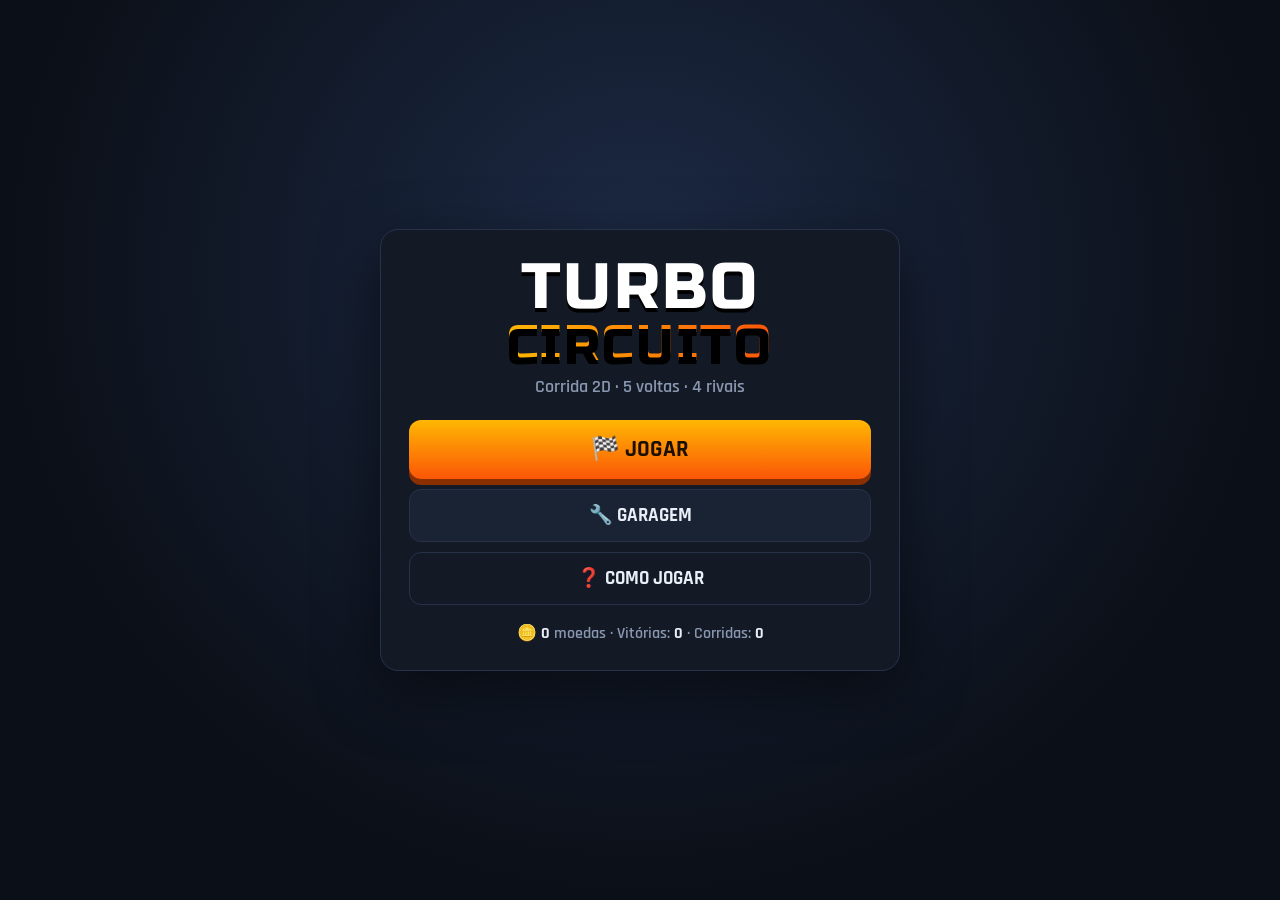
<file: projetos/turbo-circuito/codigo/index.html>
<!DOCTYPE html>
<html lang="pt-BR">
<head>
<meta charset="utf-8">
<meta name="viewport" content="width=device-width,initial-scale=1">
<title>Turbo Circuito</title>
<link href="https://fonts.googleapis.com/css2?family=Russo+One&family=Rajdhani:wght@500;600;700&display=swap" rel="stylesheet">
<style>
:root{--bg:#0b0f17;--panel:#131a26;--panel2:#1a2333;--line:#27324a;--txt:#e9eef7;--mut:#8a97b0;--acc:#ffb703;--acc2:#fb5607;--good:#3ddc84;--bad:#ff5d5d}
*{box-sizing:border-box;margin:0;padding:0}
html,body{height:100%;overflow:hidden;background:var(--bg);color:var(--txt);font-family:'Rajdhani',system-ui,sans-serif;font-weight:600;user-select:none;-webkit-user-select:none}
canvas#c{position:fixed;inset:0;width:100%;height:100%;display:block}
.h{font-family:'Russo One','Rajdhani',sans-serif;letter-spacing:.04em;font-weight:400}
button{font-family:inherit;font-weight:700;cursor:pointer;color:var(--txt)}
.screen{position:fixed;inset:0;display:none;align-items:center;justify-content:center;padding:16px;background:radial-gradient(ellipse at 50% 30%,#1c2a45 0%,#0b0f17 70%);overflow:auto}
.screen.on{display:flex}
.screen.dim{background:rgba(5,8,14,.72)}
.panel{background:var(--panel);border:1px solid var(--line);border-radius:18px;padding:26px 28px;width:min(94vw,520px);box-shadow:0 20px 60px rgba(0,0,0,.5);max-height:96vh;overflow:auto}
.panel.wide{width:min(96vw,1040px)}
.center{text-align:center}
.logo{font-size:clamp(38px,8vw,64px);line-height:1;color:#fff;display:flex;flex-direction:column;align-items:center;margin-bottom:6px;text-shadow:0 4px 0 #000}
.logo span{background:linear-gradient(90deg,var(--acc),var(--acc2));-webkit-background-clip:text;background-clip:text;color:transparent;font-size:.78em}
.sub{color:var(--mut);margin-bottom:22px;font-size:18px}
.btn{display:block;width:100%;margin:10px 0 0;padding:13px 18px;font-size:19px;border-radius:12px;border:1px solid var(--line);background:var(--panel2);transition:.12s}
.btn:hover:not(:disabled){transform:translateY(-1px);border-color:var(--acc)}
.btn:disabled{opacity:.4;cursor:not-allowed}
.btn.big{background:linear-gradient(180deg,var(--acc),var(--acc2));color:#1b1000;border:0;font-size:23px;padding:15px 18px;box-shadow:0 6px 0 #8a3000}
.btn.big:active{transform:translateY(3px);box-shadow:0 3px 0 #8a3000}
.btn.ghost{background:transparent}
.btn.small{display:inline-block;width:auto;margin:0;padding:8px 14px;font-size:16px}
.stats{margin-top:18px;color:var(--mut);font-size:16px}
.stats b{color:var(--txt)}
.top{display:flex;align-items:center;justify-content:space-between;gap:12px;margin-bottom:18px}
.top h2{font-size:clamp(18px,3.2vw,26px)}
.coins{background:#0b0f17;border:1px solid var(--line);border-radius:999px;padding:7px 16px;font-size:20px;color:var(--acc);white-space:nowrap}
.cards{display:grid;grid-template-columns:repeat(auto-fit,minmax(210px,1fr));gap:14px}
.card{background:var(--panel2);border:2px solid var(--line);border-radius:14px;padding:10px;cursor:pointer;transition:.12s;text-align:left}
.card:hover{border-color:#44577f}
.card.sel{border-color:var(--acc);box-shadow:0 0 0 3px rgba(255,183,3,.18)}
.card canvas{width:100%;border-radius:9px;display:block;background:#222}
.card .nm{font-size:20px;margin-top:8px;font-family:'Russo One';font-weight:400}
.card .ds{color:var(--mut);font-size:15px;min-height:36px;line-height:1.15}
.card .bt{font-size:14px;color:var(--good);margin-top:4px}
.diffrow{display:flex;align-items:center;gap:12px;margin-top:18px;flex-wrap:wrap}
.diffrow span{color:var(--mut)}
#diffs{display:flex;gap:8px;flex-wrap:wrap}
.chip{padding:8px 14px;border-radius:10px;border:2px solid var(--line);background:var(--panel2);font-size:17px}
.chip.sel{border-color:var(--acc);color:var(--acc)}
.chip small{display:block;font-size:12px;color:var(--mut)}
.bottomrow{display:flex;align-items:center;justify-content:space-between;gap:14px;margin-top:20px;flex-wrap:wrap}
.bottomrow .btn.big{width:auto;margin:0;padding:14px 34px}
.garage{display:grid;grid-template-columns:minmax(260px,360px) 1fr;gap:22px}
@media(max-width:760px){.garage{grid-template-columns:1fr}}
.carbox{background:var(--panel2);border:1px solid var(--line);border-radius:14px;padding:12px;text-align:center}
.carbox canvas{width:100%;background:repeating-linear-gradient(90deg,#2a3042 0 40px,#262c3c 40px 80px);border-radius:10px}
#colors{display:flex;gap:8px;justify-content:center;flex-wrap:wrap;margin-top:12px}
.sw{width:30px;height:30px;border-radius:50%;border:3px solid transparent;cursor:pointer}
.sw.sel{border-color:#fff}
.item{display:grid;grid-template-columns:1fr auto;gap:6px 14px;align-items:center;background:var(--panel2);border:1px solid var(--line);border-radius:12px;padding:12px 14px;margin-bottom:10px}
.item .t{font-size:20px}
.item .d{color:var(--mut);font-size:15px}
.pips{display:flex;gap:5px;margin-top:5px}
.pip{width:26px;height:8px;border-radius:4px;background:#2b3650}
.pip.on{background:linear-gradient(90deg,var(--acc),var(--acc2))}
.buy{background:var(--acc);color:#1b1000;border:0;border-radius:10px;padding:10px 14px;font-size:17px;min-width:112px}
.buy:disabled{background:#2b3650;color:var(--mut);cursor:not-allowed}
.keys{display:grid;grid-template-columns:auto 1fr;gap:10px 16px;text-align:left;margin:10px 0 4px;font-size:18px}
kbd{background:#0b0f17;border:1px solid var(--line);border-bottom-width:3px;border-radius:7px;padding:2px 9px;font-family:'Russo One';font-size:14px;margin-right:4px}
#hud{position:fixed;inset:0;pointer-events:none;display:none}
#hud.on{display:block}
.box{position:absolute;background:rgba(10,14,22,.72);border:1px solid rgba(255,255,255,.12);border-radius:12px;padding:8px 14px;backdrop-filter:blur(4px)}
.box .lbl{font-size:12px;letter-spacing:.14em;color:var(--mut)}
.box .big{font-family:'Russo One';font-size:28px;line-height:1.05}
.box .mid{font-family:'Russo One';font-size:17px}
.tl{top:14px;left:14px}.tr{top:14px;right:14px;text-align:right}
.st{top:122px;right:14px;min-width:190px;padding:8px 10px}
.st div{display:flex;align-items:center;gap:8px;font-size:16px;padding:2px 0}
.st i{width:12px;height:12px;border-radius:3px;display:inline-block}
.st .me{color:var(--acc)}
.st em{margin-left:auto;font-style:normal;color:var(--mut);font-size:13px}
.bl{bottom:14px;left:14px;min-width:190px}
.speed{font-family:'Russo One';font-size:44px;line-height:1}
.nit{display:flex;gap:6px;margin-top:8px;align-items:center}
.nit b{width:22px;height:22px;border-radius:6px;background:#2b3650;display:inline-block;border:1px solid #3a4a6b}
.nit b.on{background:linear-gradient(180deg,#7df9ff,#3a86ff);box-shadow:0 0 10px #3a86ff}
.nit span{font-size:12px;color:var(--mut);margin-left:4px}
#nbar{height:6px;border-radius:3px;background:#2b3650;margin-top:8px;overflow:hidden}
#nbar i{display:block;height:100%;width:0;background:linear-gradient(90deg,#7df9ff,#3a86ff)}
#hMsg{position:absolute;left:0;right:0;top:26%;text-align:center;font-family:'Russo One';font-size:clamp(46px,12vw,120px);color:#fff;text-shadow:0 6px 0 rgba(0,0,0,.55),0 0 40px rgba(0,0,0,.6);opacity:0;transition:opacity .15s}
#hMsg.on{opacity:1}
#hMsg.small{font-size:clamp(28px,6vw,56px)}
.res{display:grid;grid-template-columns:34px 14px 1fr auto;gap:8px;align-items:center;padding:7px 10px;border-radius:9px;font-size:19px}
.res:nth-child(odd){background:var(--panel2)}
.res.me{outline:2px solid var(--acc)}
.res i{width:14px;height:14px;border-radius:4px}
.res em{font-style:normal;color:var(--mut);font-size:16px}
.reward{margin:16px 0 4px;text-align:center;font-size:24px;color:var(--acc)}
.reward small{display:block;color:var(--mut);font-size:15px}
.row2{display:grid;grid-template-columns:1fr 1fr;gap:10px}
</style>
</head>
<body>
<canvas id="c"></canvas>

<div id="hud">
  <div class="box tl"><div class="lbl">VOLTA</div><div class="big" id="hLap">1/5</div><div class="lbl" style="margin-top:6px">POSIÇÃO</div><div class="big" id="hPos">5º</div></div>
  <div class="box tr"><div class="lbl">TEMPO</div><div class="big" id="hTime">0:00.0</div><div class="lbl" style="margin-top:4px">MELHOR VOLTA</div><div class="mid" id="hBest">--</div></div>
  <div class="box st" id="hStand"></div>
  <div class="box bl"><div class="speed"><span id="hSpeed">0</span> <small style="font-size:14px;color:var(--mut)">km/h</small></div>
    <div class="nit" id="hNitro"></div><div id="nbar"><i></i></div></div>
  <div id="hMsg"></div>
</div>

<div class="screen on" id="sMenu"><div class="panel center">
  <div class="logo h">TURBO<span>CIRCUITO</span></div>
  <p class="sub">Corrida 2D · 5 voltas · 4 rivais</p>
  <button class="btn big" id="bPlay">🏁 JOGAR</button>
  <button class="btn" data-go="sGar">🔧 GARAGEM</button>
  <button class="btn ghost" data-go="sHow">❓ COMO JOGAR</button>
  <div class="stats">🪙 <b class="cn"></b> moedas · Vitórias: <b id="mWins">0</b> · Corridas: <b id="mRaces">0</b></div>
</div></div>

<div class="screen" id="sHow"><div class="panel">
  <h2 class="h" style="margin-bottom:14px">COMO JOGAR</h2>
  <div class="keys">
    <div><kbd>↑</kbd><kbd>W</kbd></div><div>Acelerar</div>
    <div><kbd>↓</kbd><kbd>S</kbd></div><div>Frear / ré</div>
    <div><kbd>←</kbd><kbd>→</kbd> <kbd>A</kbd><kbd>D</kbd></div><div>Virar</div>
    <div><kbd>ESPAÇO</kbd><kbd>SHIFT</kbd></div><div>Usar nitro (1 carga)</div>
    <div><kbd>R</kbd></div><div>Voltar para a pista</div>
    <div><kbd>P</kbd><kbd>ESC</kbd></div><div>Pausar</div>
    <div><kbd>M</kbd></div><div>Som ligado/desligado</div>
  </div>
  <p style="color:var(--mut);margin-top:12px;font-size:17px;line-height:1.25">Dê 5 voltas antes dos rivais. Sair da pista deixa o carro bem mais lento. Quanto melhor a posição, mais moedas — gaste na garagem em motor, câmbio, pneus e nitro.</p>
  <button class="btn" data-go="sMenu">← Voltar</button>
</div></div>

<div class="screen" id="sSel"><div class="panel wide">
  <div class="top"><button class="btn small ghost" data-go="sMenu">← Voltar</button><h2 class="h">ESCOLHA A PISTA</h2><div class="coins">🪙 <b class="cn"></b></div></div>
  <div id="tracks" class="cards"></div>
  <div class="diffrow"><span>Dificuldade:</span><div id="diffs"></div></div>
  <div class="bottomrow">
    <div>⚡ Nitro: <b id="selNitro"></b> &nbsp;<button class="btn small" data-go="sGar">Garagem</button></div>
    <button class="btn big" id="bStart">LARGADA! →</button>
  </div>
</div></div>

<div class="screen" id="sGar"><div class="panel wide">
  <div class="top"><button class="btn small ghost" data-go="sMenu">← Voltar</button><h2 class="h">GARAGEM</h2><div class="coins">🪙 <b class="cn"></b></div></div>
  <div class="garage">
    <div class="carbox"><canvas id="carPrev" width="360" height="210"></canvas><div class="lbl" style="color:var(--mut);margin-top:10px">COR DO CARRO</div><div id="colors"></div></div>
    <div id="shop"></div>
  </div>
</div></div>

<div class="screen dim" id="sPause"><div class="panel center">
  <h2 class="h" style="font-size:34px">PAUSADO</h2>
  <button class="btn big" id="bResume">CONTINUAR</button>
  <button class="btn" id="bRestart">Reiniciar corrida</button>
  <button class="btn ghost" id="bQuit">Sair para o menu</button>
</div></div>

<div class="screen dim" id="sRes"><div class="panel">
  <h2 class="h center" id="rTitle" style="font-size:30px;margin-bottom:12px"></h2>
  <div id="rList"></div>
  <div class="reward" id="rReward"></div>
  <div class="row2"><button class="btn" id="bAgain">🔁 Correr de novo</button><button class="btn" data-go="sGar">🔧 Garagem</button></div>
  <button class="btn ghost" data-go="sSel">Trocar de pista</button>
</div></div>

<script>
'use strict';
/* ================= util ================= */
const W=3000,H=1800,N=1200,LAPS=5;
const $=id=>document.getElementById(id);
const cv=$('c'),ctx=cv.getContext('2d');
let dpr=1;
function resize(){dpr=Math.min(window.devicePixelRatio||1,2);cv.width=Math.round(innerWidth*dpr);cv.height=Math.round(innerHeight*dpr);}
addEventListener('resize',resize);resize();
const clamp=(v,a,b)=>v<a?a:v>b?b:v;
const wrapA=a=>{while(a>Math.PI)a-=2*Math.PI;while(a<-Math.PI)a+=2*Math.PI;return a};
function rng(seed){return function(){seed|=0;seed=seed+0x6D2B79F5|0;let t=Math.imul(seed^seed>>>15,1|seed);t=t+Math.imul(t^t>>>7,61|t)^t;return((t^t>>>14)>>>0)/4294967296}}
function fmt(t){if(!isFinite(t))return '--';const m=Math.floor(t/60),s=t-m*60;return m+':'+(s<10?'0':'')+s.toFixed(1)}
function rrect(g,x,y,w,h,r){g.beginPath();g.moveTo(x+r,y);g.arcTo(x+w,y,x+w,y+h,r);g.arcTo(x+w,y+h,x,y+h,r);g.arcTo(x,y+h,x,y,r);g.arcTo(x,y,x+w,y,r);g.closePath()}

/* ================= save ================= */
const SAVE_KEY='turbo-circuito-v1';
let save={coins:0,up:{motor:0,speed:0,tires:0},nitro:1,color:'#e63946',best:{},wins:0,races:0};
function load(){try{const s=JSON.parse(localStorage.getItem(SAVE_KEY));if(s&&typeof s==='object'){save={...save,...s,up:{...save.up,...(s.up||{})},best:{...(s.best||{})}}}}catch(e){}}
function persist(){try{localStorage.setItem(SAVE_KEY,JSON.stringify(save))}catch(e){}}
load();

/* ================= dados ================= */
const COLORS=['#e63946','#ff9f1c','#ffd60a','#2ec4b6','#3a86ff','#8338ec','#ff4d9d','#f1f5f9'];
const AI_COLORS=['#22c55e','#38bdf8','#f97316','#a855f7','#facc15','#ef4444','#f472b6','#94a3b8'];
const AI_NAMES=['Relâmpago','Bia Turbo','Dudu Veloz','Fumaça','Capitão Nitro','Pé de Chumbo','Vovó Rápida','Zé Derrapa'];
const DIFFS=[{n:'Fácil',base:345,mult:1,nit:0},{n:'Médio',base:400,mult:1.6,nit:1},{n:'Difícil',base:465,mult:2.4,nit:2}];
const PRIZE=[150,90,55,30,15];
const UPS=[
 {k:'motor',t:'Motor',d:'Mais aceleração (+10% por nível)'},
 {k:'speed',t:'Câmbio',d:'Mais velocidade máxima (+7% por nível)'},
 {k:'tires',t:'Pneus',d:'Mais aderência e curvas mais fechadas'}];
const UP_MAX=5, upCost=l=>90+80*l, NITRO_COST=45, NITRO_MAX=5;
const TRACKS=[
 {id:'oval',name:'Super Oval',desc:'Larga e veloz. Perfeita pra aquecer.',stars:1,w:250,rx:1.7,ry:1,h:[[2,0.03,0.4]],seed:11,theme:{grass:'#3f9a4b',deco:['#1f6b34','#2f8f45'],asph:'#383d48'}},
 {id:'trevo',name:'Trevo Verde',desc:'Três curvas largas que pedem ritmo.',stars:2,w:225,rx:1.7,ry:1,h:[[3,0.11,0]],seed:22,theme:{grass:'#4a9a3c',deco:['#25622a','#3b8a38'],asph:'#363b46'}},
 {id:'pera',name:'Pista da Pêra',desc:'Formato irregular, cheia de surpresas.',stars:3,w:210,rx:1.7,ry:1,h:[[1,0.10,0.5],[2,0.08,1],[3,0.05,2]],seed:33,theme:{grass:'#6a9a3a',deco:['#7a5a2a','#a37a38'],asph:'#3b3e47'}},
 {id:'flor',name:'Flor do Deserto',desc:'Curvas alternadas. Só pra pilotos de elite.',stars:4,w:195,rx:1.7,ry:1,h:[[5,0.07,0],[2,0.07,0.6]],seed:44,theme:{grass:'#d2ae66',deco:['#8d6d3b','#a98a52'],asph:'#3a3a42'}}
];

/* ================= pistas ================= */
function buildTrack(def){
 const M=6000,raw=[];
 for(let i=0;i<M;i++){const th=i/M*Math.PI*2;let k=1;for(const [n,a,p] of def.h)k+=a*Math.cos(n*th+p);raw.push([def.rx*k*Math.cos(th),def.ry*k*Math.sin(th)]);}
 let x0=1e9,x1=-1e9,y0=1e9,y1=-1e9;
 for(const p of raw){if(p[0]<x0)x0=p[0];if(p[0]>x1)x1=p[0];if(p[1]<y0)y0=p[1];if(p[1]>y1)y1=p[1];}
 const m=def.w/2+110,s=Math.min((W-2*m)/(x1-x0),(H-2*m)/(y1-y0)),cx=(x0+x1)/2,cy=(y0+y1)/2;
 const P=raw.map(p=>[(p[0]-cx)*s+W/2,(p[1]-cy)*s+H/2]);
 const cum=[0];for(let i=1;i<=M;i++){const a=P[i-1],b=P[i%M];cum[i]=cum[i-1]+Math.hypot(b[0]-a[0],b[1]-a[1]);}
 const L=cum[M],ds=L/N,R=[];let j=0;
 for(let i=0;i<N;i++){const t=i*ds;while(cum[j+1]<t)j++;const f=(t-cum[j])/(cum[j+1]-cum[j]),a=P[j],b=P[(j+1)%M];R.push({x:a[0]+(b[0]-a[0])*f,y:a[1]+(b[1]-a[1])*f});}
 const ang=R.map((p,i)=>{const a=R[(i+3)%N],b=R[(i-3+N)%N];return Math.atan2(a.y-b.y,a.x-b.x)});
 const k0=R.map((p,i)=>Math.abs(wrapA(ang[(i+4)%N]-ang[(i-4+N)%N]))/(8*ds));
 const ks=k0.map((v,i)=>{let s2=0;for(let d=-6;d<=6;d++)s2+=k0[(i+d+N)%N];return s2/13});
 let bi=0,bs=1e9;
 for(let i=0;i<N;i++){let worst=0;for(let d=-45;d<=15;d++)worst=Math.max(worst,ks[(i+d+N)%N]);if(worst<bs){bs=worst;bi=i}}
 const pts=[];for(let i=0;i<N;i++){const q=(bi+i)%N,a=ang[q];pts.push({x:R[q].x,y:R[q].y,a,k:ks[q],nx:-Math.sin(a),ny:Math.cos(a)});}
 let kmax=0;for(const p of pts)if(p.k>kmax)kmax=p.k;
 return {...def,pts,ds,len:L,minR:1/kmax,bg:null,mini:null};
}
const TR=TRACKS.map(buildTrack);

function renderBg(tr){
 const c=document.createElement('canvas');c.width=W;c.height=H;const g=c.getContext('2d'),r=rng(tr.seed),th=tr.theme;
 g.fillStyle=th.grass;g.fillRect(0,0,W,H);
 for(let i=0;i<1400;i++){g.fillStyle=r()<.5?'rgba(255,255,255,.035)':'rgba(0,0,0,.045)';g.beginPath();g.arc(r()*W,r()*H,30+r()*110,0,7);g.fill();}
 const dec=[];
 for(let t=0;t<3000&&dec.length<280;t++){const x=60+r()*(W-120),y=60+r()*(H-120);let ok=true;
  for(let i=0;i<N;i+=4){const p=tr.pts[i],dx=p.x-x,dy=p.y-y;if(dx*dx+dy*dy<(tr.w/2+80)**2){ok=false;break}}
  if(ok)dec.push([x,y,16+r()*24,r()<.5?0:1]);}
 for(const [x,y,rad,k] of dec){g.fillStyle='rgba(0,0,0,.22)';g.beginPath();g.arc(x+6,y+8,rad,0,7);g.fill();g.fillStyle=th.deco[0];g.beginPath();g.arc(x,y,rad,0,7);g.fill();g.fillStyle=th.deco[1];g.beginPath();g.arc(x-rad*.2,y-rad*.25,rad*.6,0,7);g.fill();}
 const path=new Path2D();tr.pts.forEach((p,i)=>i?path.lineTo(p.x,p.y):path.moveTo(p.x,p.y));path.closePath();
 g.lineJoin='round';g.lineCap='butt';
 g.strokeStyle='rgba(0,0,0,.28)';g.lineWidth=tr.w+34;g.stroke(path);
 g.strokeStyle='#f4f4f4';g.lineWidth=tr.w+20;g.stroke(path);
 g.setLineDash([28,28]);g.strokeStyle='#d62828';g.stroke(path);g.setLineDash([]);
 g.strokeStyle='#e9e9e9';g.lineWidth=tr.w-2;g.stroke(path);
 g.strokeStyle=th.asph;g.lineWidth=tr.w-10;g.stroke(path);
 g.setLineDash([34,38]);g.strokeStyle='rgba(255,255,255,.38)';g.lineWidth=4;g.stroke(path);g.setLineDash([]);
 const s=tr.pts[0];g.save();g.translate(s.x,s.y);g.rotate(s.a);
 const sq=tr.w/14;for(let i=0;i<14;i++)for(let j2=0;j2<2;j2++){g.fillStyle=(i+j2)%2?'#fff':'#111';g.fillRect(j2*sq-sq,-tr.w/2+5+i*((tr.w-10)/14),sq,(tr.w-10)/14+.5);}
 g.restore();
 return c;
}
function renderMini(tr,mw,mh,card){
 const c=document.createElement('canvas');c.width=mw*2;c.height=mh*2;const g=c.getContext('2d');g.scale(2,2);
 const sx=mw/W,sy=mh/H;
 if(card){g.fillStyle=tr.theme.grass;g.fillRect(0,0,mw,mh)}else{g.fillStyle='rgba(8,12,20,.7)';rrect(g,0,0,mw,mh,10);g.fill();}
 const path=new Path2D();tr.pts.forEach((p,i)=>i?path.lineTo(p.x*sx,p.y*sy):path.moveTo(p.x*sx,p.y*sy));path.closePath();
 g.lineJoin='round';
 if(card){g.strokeStyle='#f1f1f1';g.lineWidth=tr.w*sx+4;g.stroke(path);g.strokeStyle=tr.theme.asph;g.lineWidth=tr.w*sx;g.stroke(path);}
 else{g.strokeStyle='#8c99b3';g.lineWidth=Math.max(5,tr.w*sx*.8);g.stroke(path);}
 const s=tr.pts[0];g.fillStyle='#fff';g.fillRect(s.x*sx-3,s.y*sy-3,6,6);
 return c;
}

/* ================= audio ================= */
let AC=null,eng=null,muted=false;
function audioInit(){if(AC)return;try{AC=new (window.AudioContext||window.webkitAudioContext)()}catch(e){AC=null}}
function beep(f,d,type,v,slide){if(!AC||muted)return;try{const t=AC.currentTime,o=AC.createOscillator(),g=AC.createGain();o.type=type||'square';o.frequency.setValueAtTime(f,t);if(slide)o.frequency.exponentialRampToValueAtTime(Math.max(30,f+slide),t+d);g.gain.setValueAtTime(v||.06,t);g.gain.exponentialRampToValueAtTime(.0001,t+d);o.connect(g);g.connect(AC.destination);o.start(t);o.stop(t+d)}catch(e){}}
function sfx(n){if(n==='nitro')beep(200,.7,'sawtooth',.09,900);else if(n==='bump')beep(90,.12,'square',.07,-40);else if(n==='lap')beep(880,.15,'triangle',.08);else if(n==='fin'){beep(660,.2,'triangle',.09);setTimeout(()=>beep(990,.35,'triangle',.09),180)}}
function engineStart(){if(!AC||eng)return;try{const o=AC.createOscillator(),f=AC.createBiquadFilter(),g=AC.createGain();o.type='sawtooth';f.type='lowpass';f.frequency.value=520;g.gain.value=.03;o.connect(f);f.connect(g);g.connect(AC.destination);o.start();eng={o,g}}catch(e){eng=null}}
function engineSet(sp){if(!eng)return;try{eng.o.frequency.value=55+sp*.26;eng.g.gain.value=muted?0:.032}catch(e){}}
function engineStop(){if(eng){try{eng.o.stop()}catch(e){}eng=null}}

/* ================= entrada ================= */
const K={};
addEventListener('keydown',e=>{
 if(['ArrowUp','ArrowDown','ArrowLeft','ArrowRight','Space'].includes(e.code))e.preventDefault();
 audioInit();
 if(e.repeat)return;
 K[e.code]=true;
 if(!G)return;
 if(e.code==='KeyP'||e.code==='Escape'){if(G.phase!=='over')togglePause();}
 if(e.code==='KeyM'){muted=!muted;engineSet(0)}
 if(G.paused||G.phase==='over')return;
 if(e.code==='Space'||e.code==='ShiftLeft'||e.code==='ShiftRight'||e.code==='KeyE')G.player.nitroReq=true;
 if(e.code==='KeyR')respawn(G.player);
});
addEventListener('keyup',e=>{K[e.code]=false});
addEventListener('blur',()=>{for(const k in K)K[k]=false;if(G&&G.phase!=='over'&&!G.paused)togglePause()});

/* ================= corrida ================= */
let G=null;
function playerStats(){const u=save.up;return{max:400*(1+.07*u.speed),acc:330*(1+.10*u.motor),steer:2.8*(1+.05*u.tires),grip:5.2+.55*u.tires}}
function mkCar(o){return Object.assign({x:0,y:0,a:0,vx:0,vy:0,idx:0,prog:0,dist:0,off:false,lapsDone:0,lapStart:0,bestLap:Infinity,finished:false,finishT:0,nitroT:0,nitroCh:0,nitroReq:false,rb:1,stuck:0,input:{up:false,down:false,steer:0},isPlayer:false,auto:false,ai:{lane:0,lat:1}},o)}
function place(c,slot){
 const back=80+slot*62,sm=Math.round(back/G.trk.ds),i=(N-sm)%N,p=G.trk.pts[i],side=slot%2?1:-1;
 c.idx=i;c.prog=-sm;c.x=p.x+p.nx*side*G.trk.w*.2;c.y=p.y+p.ny*side*G.trk.w*.2;c.a=p.a;c.vx=c.vy=0;
}
function startRace(ti,di){
 audioInit();engineStop();
 const trk=TR[ti];if(!trk.bg){trk.bg=renderBg(trk);trk.mini=renderMini(trk,250,150,false);}
 const diff=DIFFS[di];
 G={trk,ti,di,diff,phase:'count',cd:3.6,time:0,paused:false,cars:[],particles:[],order:[],over:0,msgT:0,lastStand:''};
 const ps=playerStats();
 const player=mkCar({name:'Você',color:save.color,isPlayer:true,max:ps.max,acc:ps.acc,steer:ps.steer,grip:ps.grip,nitroCh:save.nitro,ai:{lane:0,lat:1}});
 G.player=player;
 const cols=AI_COLORS.filter(c=>c!==save.color).sort(()=>Math.random()-.5),names=AI_NAMES.slice().sort(()=>Math.random()-.5);
 const sks=[.93,.96,.985,1.0].sort(()=>Math.random()-.5);
 const slots=[0,1,2,3,4].sort(()=>Math.random()-.5);
 for(let i=0;i<4;i++){
  const sk=sks[i];
  G.cars.push(mkCar({name:names[i],color:cols[i],max:diff.base*sk,acc:330*(.88+.12*sk)*(diff.base/400),steer:2.7+.4*sk,grip:6,nitroCh:diff.nit,ai:{lane:(Math.random()-.5)*.9,lat:1,sk}}));
 }
 G.cars.push(player);
 G.cars.forEach((c,i)=>place(c,slots[i]));
 G.cam={x:player.x,y:player.y};
 $('hLap').textContent='1/'+LAPS;
 show(null);$('hud').classList.add('on');
 msg('3',900);G.lastBeep=3;
 refreshNitroHud();
}
function respawn(c){const p=G.trk.pts[c.idx];c.x=p.x;c.y=p.y;c.a=p.a;c.vx=c.vy=0;c.nitroT=0}
function cornerSpeed(R,steer){const sR=steer*R*.86;return 400*(Math.sqrt(1+4*sR/800)-1)}
function aiControl(c,dt){
 const T=G.trk,pts=T.pts,sp=Math.hypot(c.vx,c.vy);
 const look=10+Math.floor(sp/20),p=pts[(c.idx+look)%N];
 const lane=c.off?0:c.ai.lane*(T.w*.5-45);
 const tx=p.x+p.nx*lane,ty=p.y+p.ny*lane;
 const da=wrapA(Math.atan2(ty-c.y,tx-c.x)-c.a);
 c.input.steer=clamp(da*2.4,-1,1);
 let vT=c.max*c.rb;
 for(let j=0;j<=66;j+=3){const q=pts[(c.idx+j)%N],vc=cornerSpeed(1/Math.max(q.k,1e-4),c.steer);vT=Math.min(vT,Math.sqrt(vc*vc+2*600*j*T.ds));}
 if(c.off)vT=Math.min(vT,c.max*.5);
 vT=Math.max(vT,110);
 const vf=c.vx*Math.cos(c.a)+c.vy*Math.sin(c.a);
 c.input.up=vf<vT;c.input.down=vf>vT+40;
 if(c.nitroCh>0&&c.nitroT<=0&&c.prog>40&&Math.abs(da)<.12){
  let straight=true;for(let j=0;j<70;j+=5)if(pts[(c.idx+j)%N].k>.0016){straight=false;break}
  if(straight&&Math.random()<dt*.6)c.nitroReq=true;
 }
}
function stepCar(c,dt){
 const T=G.trk;
 if(c.nitroReq){c.nitroReq=false;if(c.nitroT<=0&&c.nitroCh>0){c.nitroCh--;c.nitroT=1.7;if(c.isPlayer){sfx('nitro');refreshNitroHud()}}}
 const inp=c.input;c.off=c.dist>T.w/2+6;
 let maxS=c.max*(c.isPlayer?1:c.rb)*(c.off?.5:1),acc=c.acc,up=inp.up;
 if(c.nitroT>0){c.nitroT-=dt;maxS*=1.4;acc*=2.4;up=true}
 let fx=Math.cos(c.a),fy=Math.sin(c.a);
 const vf0=c.vx*fx+c.vy*fy;
 const rate=c.steer/(1+Math.abs(vf0)/800)*Math.min(1,Math.abs(vf0)/80)*(vf0<-5?-1:1);
 c.a=wrapA(c.a+inp.steer*rate*dt);
 fx=Math.cos(c.a);fy=Math.sin(c.a);const rx=-fy,ry=fx;
 let vf=c.vx*fx+c.vy*fy,vl=c.vx*rx+c.vy*ry;
 if(up){if(vf<maxS)vf=Math.min(maxS,vf+acc*dt*(vf<0?2.5:1))}
 else if(!inp.down)vf*=Math.exp(-.6*dt);
 if(inp.down&&!c.nitroT>0){if(vf>5)vf=Math.max(0,vf-820*dt);else vf=Math.max(-maxS*.3,vf-acc*.7*dt)}
 if(vf>maxS)vf-=(vf-maxS)*Math.min(1,2.5*dt);
 if(c.off)vf*=Math.exp(-.9*dt);
 vl*=Math.exp(-c.grip*(c.off?.6:1)*dt);
 c.vx=fx*vf+rx*vl;c.vy=fy*vf+ry*vl;
 c.x+=c.vx*dt;c.y+=c.vy*dt;
 if(c.x<40){c.x=40;c.vx=Math.max(0,c.vx)}if(c.x>W-40){c.x=W-40;c.vx=Math.min(0,c.vx)}
 if(c.y<40){c.y=40;c.vy=Math.max(0,c.vy)}if(c.y>H-40){c.y=H-40;c.vy=Math.min(0,c.vy)}
 // posição na pista
 const pts=T.pts;let best=1e18,bi=c.idx;
 for(let d=-16;d<=26;d++){const i=(c.idx+d+N)%N,p=pts[i],dx=c.x-p.x,dy=c.y-p.y,dd=dx*dx+dy*dy;if(dd<best){best=dd;bi=i}}
 let dl=bi-c.idx;if(dl>N/2)dl-=N;if(dl<-N/2)dl+=N;
 c.idx=bi;c.prog+=dl;c.dist=Math.sqrt(best);
 // partículas
 if(G.particles.length<400){
  if(c.nitroT>0){G.particles.push({x:c.x-Math.cos(c.a)*26,y:c.y-Math.sin(c.a)*26,vx:-Math.cos(c.a)*160+(Math.random()-.5)*60,vy:-Math.sin(c.a)*160+(Math.random()-.5)*60,l:.35,m:.35,c:Math.random()<.5?'#7df9ff':'#3a86ff',r:6})}
  if(c.off&&Math.hypot(c.vx,c.vy)>60&&Math.random()<.6){G.particles.push({x:c.x,y:c.y,vx:(Math.random()-.5)*60,vy:(Math.random()-.5)*60,l:.5,m:.5,c:G.trk.theme.grass==='#d2ae66'?'rgba(200,170,110,.7)':'rgba(70,50,30,.6)',r:7})}
 }
 // voltas
 const lp=Math.floor(c.prog/N);
 if(lp>c.lapsDone){
  c.lapsDone=lp;const lt=G.time-c.lapStart;c.lapStart=G.time;if(lt<c.bestLap)c.bestLap=lt;
  if(c.isPlayer&&lp<LAPS){sfx('lap');msg(lp===LAPS-1?'VOLTA FINAL!':'Volta '+(lp+1),1100,true)}
  if(lp>=LAPS&&!c.finished){c.finished=true;c.finishT=G.time;
   if(c.isPlayer){c.auto=true;G.phase='over';G.over=0;sfx('fin');const pl=1+G.cars.filter(o=>o.finished&&o!==c).length;msg(pl===1?'VITÓRIA!':'BANDEIRADA!',2500)}}
 }
}
function rank(){return G.cars.slice().sort((a,b)=>{if(a.finished&&b.finished)return a.finishT-b.finishT;if(a.finished)return -1;if(b.finished)return 1;return b.prog-a.prog})}
function stepRace(dt){
 const P=G.player;
 if(G.phase==='count'){
  G.cd-=dt;const n=Math.ceil(G.cd-0.6);
  if(n!==G.lastBeep&&n>=1&&n<=3){G.lastBeep=n;msg(String(n),900);beep(440,.18,'square',.07)}
  if(G.cd<=.6&&G.lastBeep!==0){G.lastBeep=0;msg('VAI!',900);beep(880,.4,'square',.08);engineStart()}
  if(G.cd<=.6)G.phase='race';
  return;
 }
 G.time+=dt;
 // entrada do jogador
 if(!P.auto){const i=P.input;i.up=!!(K.ArrowUp||K.KeyW);i.down=!!(K.ArrowDown||K.KeyS);i.steer=((K.ArrowRight||K.KeyD)?1:0)-((K.ArrowLeft||K.KeyA)?1:0);}
 for(const c of G.cars){
  if(!c.isPlayer||c.auto){
   if(!c.isPlayer){const d=(c.prog-P.prog)/N;c.rb=1-clamp(d*.14,-.07,.05)*(G.di===2?.8:1);}
   aiControl(c,dt);
  }
  stepCar(c,dt);
  if(Math.hypot(c.vx,c.vy)<18&&!c.finished){c.stuck+=dt;if(c.stuck>2.2&&!c.isPlayer){respawn(c);c.stuck=0}}else c.stuck=0;
 }
 // colisões
 for(let i=0;i<G.cars.length;i++)for(let j=i+1;j<G.cars.length;j++){
  const a=G.cars[i],b=G.cars[j],dx=b.x-a.x,dy=b.y-a.y,d=Math.hypot(dx,dy),mn=36;
  if(d<mn&&d>.01){const nx=dx/d,ny=dy/d,pu=(mn-d)/2;a.x-=nx*pu;a.y-=ny*pu;b.x+=nx*pu;b.y+=ny*pu;
   const rel=(a.vx-b.vx)*nx+(a.vy-b.vy)*ny;
   if(rel>0){const im=rel*.55;a.vx-=nx*im;a.vy-=ny*im;b.vx+=nx*im;b.vy+=ny*im;if((a===P||b===P)&&rel>90)sfx('bump')}}
 }
 for(let i=G.particles.length-1;i>=0;i--){const p=G.particles[i];p.l-=dt;if(p.l<=0){G.particles.splice(i,1);continue}p.x+=p.vx*dt;p.y+=p.vy*dt}
 engineSet(Math.hypot(P.vx,P.vy));
 if(G.phase==='over'){G.over+=dt;if(G.over>3)finishRace()}
}
function finishRace(){
 if(G.done)return;G.done=true;G.paused=true;engineStop();
 const order=rank(),pl=order.indexOf(G.player),prize=Math.round(PRIZE[pl]*G.diff.mult);
 save.coins+=prize;save.races++;if(pl===0)save.wins++;
 const rec=save.best[G.trk.id]||{lap:Infinity,race:Infinity};
 const pb=G.player.bestLap;let newRec=false;
 if(pb<(rec.lap??Infinity)){rec.lap=pb;newRec=true}
 if(G.player.finishT<(rec.race??Infinity)){rec.race=G.player.finishT;newRec=true}
 save.best[G.trk.id]=rec;persist();
 $('rTitle').textContent=pl===0?'🏆 VOCÊ VENCEU!':pl<3?'🥈 NO PÓDIO!':'Corrida terminada';
 const t0=order[0].finishT;
 $('rList').innerHTML=order.map((c,i)=>`<div class="res${c.isPlayer?' me':''}"><b>${i+1}º</b><i style="background:${c.color}"></i><span>${c.isPlayer?'Você':c.name}</span><em>${c.finished?(i===0?fmt(c.finishT):'+'+(c.finishT-t0).toFixed(1)+'s'):'não terminou'}</em></div>`).join('');
 $('rReward').innerHTML=`+${prize} 🪙<small>${pl+1}º lugar · dificuldade ${G.diff.n} (×${G.diff.mult})${newRec?' · 🎉 novo recorde pessoal!':''}</small>`;
 $('hud').classList.remove('on');show('sRes');
}
function togglePause(){if(!G||G.phase==='count'&&false)return;G.paused=!G.paused;if(G.paused){engineStop();show('sPause')}else{show(null);engineStart()}}

/* ================= HUD ================= */
let msgTimer=0;
function msg(t,ms,small){const m=$('hMsg');m.textContent=t;m.className='on'+(small?' small':'');clearTimeout(msgTimer);msgTimer=setTimeout(()=>{m.className=''},ms||1000)}
function refreshNitroHud(){let h='';for(let i=0;i<NITRO_MAX;i++)h+='<b class="'+(i<G.player.nitroCh?'on':'')+'"></b>';h+='<span>ESPAÇO</span>';$('hNitro').innerHTML=h}
function updateHud(){
 const P=G.player,ord=rank();G.order=ord;
 const lap=clamp(Math.floor(P.prog/N)+1,1,LAPS);
 $('hLap').textContent=lap+'/'+LAPS;
 $('hPos').textContent=(ord.indexOf(P)+1)+'º';
 $('hTime').textContent=fmt(G.time);
 $('hBest').textContent=fmt(P.bestLap);
 $('hSpeed').textContent=Math.round(Math.hypot(P.vx,P.vy)*.36);
 $('nbar').firstChild.style.width=(P.nitroT>0?P.nitroT/1.7*100:0)+'%';
 const key=ord.map(c=>c.name+c.finished).join('|')+P.nitroCh;
 if(key!==G.lastStand){G.lastStand=key;
  $('hStand').innerHTML=ord.map((c,i)=>`<div class="${c.isPlayer?'me':''}"><b>${i+1}</b><i style="background:${c.color}"></i>${c.isPlayer?'Você':c.name}<em>${c.finished?'🏁':'V'+clamp(Math.floor(c.prog/N)+1,1,LAPS)}</em></div>`).join('');
  refreshNitroHud();}
}

/* ================= desenho ================= */
function drawCar(c){
 ctx.save();ctx.translate(c.x,c.y);ctx.rotate(c.a);
 ctx.fillStyle='rgba(0,0,0,.3)';rrect(ctx,-21,-8,46,24,8);ctx.fill();
 if(c.nitroT>0){const g=ctx.createLinearGradient(-24,0,-84,0);g.addColorStop(0,'rgba(125,249,255,.95)');g.addColorStop(1,'rgba(58,134,255,0)');ctx.fillStyle=g;ctx.beginPath();ctx.moveTo(-24,-7);ctx.lineTo(-24-50-Math.random()*26,0);ctx.lineTo(-24,7);ctx.fill();}
 drawCarBody(ctx,c.color);
 ctx.restore();
}
function drawCarBody(g,color){
 g.fillStyle='#111';[[-16,-14],[-16,8],[9,-14],[9,8]].forEach(([x,y])=>{rrect(g,x,y,12,6,2);g.fill()});
 g.fillStyle=color;rrect(g,-22,-10,46,20,8);g.fill();
 g.fillStyle='rgba(255,255,255,.22)';rrect(g,-20,-8,40,5,3);g.fill();
 g.fillStyle='rgba(0,0,0,.18)';g.fillRect(-22,-2,46,4);
 g.fillStyle='rgba(0,0,0,.35)';rrect(g,-26,-11,6,22,2);g.fill();
 g.fillStyle='#16202e';rrect(g,-6,-7,16,14,4);g.fill();
 g.fillStyle='rgba(140,200,255,.55)';rrect(g,4,-6,5,12,2);g.fill();
 g.fillStyle='#fff3b0';g.fillRect(20,-8,3,4);g.fillRect(20,4,3,4);
}
function render(){
 const T=G.trk,P=G.player,sp=Math.hypot(P.vx,P.vy);
 const visH=860+sp*.18,s=cv.height/visH,vw=cv.width/s,vh=visH;
 const lx=P.x+P.vx*.3,ly=P.y+P.vy*.3,k=Math.min(1,G.dtLast*5||.1);
 G.cam.x+=(lx-G.cam.x)*k;G.cam.y+=(ly-G.cam.y)*k;
 const lox=vw/2,hix=W-vw/2,loy=vh/2,hiy=H-vh/2;
 const cx=lox>hix?W/2:clamp(G.cam.x,lox,hix),cy=loy>hiy?H/2:clamp(G.cam.y,loy,hiy);
 ctx.setTransform(1,0,0,1,0,0);ctx.fillStyle=T.theme.grass;ctx.fillRect(0,0,cv.width,cv.height);
 ctx.setTransform(s,0,0,s,cv.width/2-cx*s,cv.height/2-cy*s);
 ctx.drawImage(T.bg,0,0);
 for(const p of G.particles){ctx.globalAlpha=Math.max(0,p.l/p.m);ctx.fillStyle=p.c;ctx.beginPath();ctx.arc(p.x,p.y,p.r*(1+(1-p.l/p.m)),0,7);ctx.fill();}
 ctx.globalAlpha=1;
 for(const c of G.cars)if(!c.isPlayer)drawCar(c);
 drawCar(P);
 // seta sobre o jogador
 ctx.fillStyle='#fff';ctx.beginPath();ctx.moveTo(P.x,P.y-46);ctx.lineTo(P.x-9,P.y-60);ctx.lineTo(P.x+9,P.y-60);ctx.fill();
 // minimapa
 ctx.setTransform(1,0,0,1,0,0);
 const mw=250*dpr,mh=150*dpr,mx=cv.width-mw-14*dpr,my=cv.height-mh-14*dpr;
 ctx.drawImage(T.mini,mx,my,mw,mh);
 for(const c of G.cars){ctx.fillStyle=c.color;ctx.strokeStyle=c.isPlayer?'#fff':'#000';ctx.lineWidth=(c.isPlayer?2.5:1)*dpr;ctx.beginPath();ctx.arc(mx+c.x/W*mw,my+c.y/H*mh,(c.isPlayer?6:4.5)*dpr,0,7);ctx.fill();ctx.stroke();}
 if(G.paused===false&&G.phase==='count'){ctx.fillStyle='rgba(0,0,0,.0)'}
}
function drawPreview(){
 const c=$('carPrev'),g=c.getContext('2d');g.clearRect(0,0,c.width,c.height);
 g.save();g.translate(c.width/2,c.height/2+4);g.rotate(-.35);g.scale(3.4,3.4);drawCarBody(g,save.color);g.restore();
}

/* ================= menus ================= */
let selTrack=0,selDiff=0;
function show(id){document.querySelectorAll('.screen').forEach(s=>s.classList.remove('on'));if(id){$(id).classList.add('on');if(id==='sSel')refreshSel();if(id==='sGar')refreshGar();if(id==='sMenu')refreshMenu();}
 document.querySelectorAll('.cn').forEach(e=>e.textContent=save.coins)}
function refreshMenu(){$('mWins').textContent=save.wins;$('mRaces').textContent=save.races}
function buildCards(){
 const box=$('tracks');box.innerHTML='';
 TR.forEach((t,i)=>{
  const d=document.createElement('div');d.className='card';
  d.appendChild(renderMini(t,300,180,true));
  const b=save.best[t.id];
  d.insertAdjacentHTML('beforeend',`<div class="nm">${t.name}</div><div class="ds">${t.desc}</div><div>${'★'.repeat(t.stars)}<span style="color:#44577f">${'★'.repeat(4-t.stars)}</span></div><div class="bt">${b&&isFinite(b.lap)?'Melhor volta: '+fmt(b.lap):'&nbsp;'}</div>`);
  d.onclick=()=>{selTrack=i;refreshSel()};box.appendChild(d);
 });
}
function refreshSel(){
 buildCards();
 [...$('tracks').children].forEach((d,i)=>d.classList.toggle('sel',i===selTrack));
 $('diffs').innerHTML='';
 DIFFS.forEach((d,i)=>{const e=document.createElement('div');e.className='chip'+(i===selDiff?' sel':'');e.innerHTML=`${d.n}<small>moedas ×${d.mult}</small>`;e.onclick=()=>{selDiff=i;refreshSel()};$('diffs').appendChild(e)});
 $('selNitro').textContent=save.nitro+'/'+NITRO_MAX;
 document.querySelectorAll('.cn').forEach(e=>e.textContent=save.coins);
}
function refreshGar(){
 const sh=$('shop');sh.innerHTML='';
 UPS.forEach(u=>{
  const l=save.up[u.k],max=l>=UP_MAX,cost=upCost(l);
  const d=document.createElement('div');d.className='item';
  d.innerHTML=`<div><div class="t">${u.t} <small style="color:var(--mut)">nível ${l}/${UP_MAX}</small></div><div class="d">${u.d}</div><div class="pips">${Array.from({length:UP_MAX},(_,i)=>`<div class="pip${i<l?' on':''}"></div>`).join('')}</div></div>`;
  const b=document.createElement('button');b.className='buy';b.textContent=max?'MÁXIMO':'🪙 '+cost;b.disabled=max||save.coins<cost;
  b.onclick=()=>{if(save.coins>=cost&&!max){save.coins-=cost;save.up[u.k]++;persist();refreshGar();beep(660,.12,'triangle',.07)}};
  d.appendChild(b);sh.appendChild(d);
 });
 const n=document.createElement('div');n.className='item';
 n.innerHTML=`<div><div class="t">⚡ Nitro <small style="color:var(--mut)">${save.nitro}/${NITRO_MAX} cargas</small></div><div class="d">Cada carga dá ~1,7s de turbo. Aperte ESPAÇO na corrida.</div><div class="pips">${Array.from({length:NITRO_MAX},(_,i)=>`<div class="pip${i<save.nitro?' on':''}"></div>`).join('')}</div></div>`;
 const nb=document.createElement('button');nb.className='buy';nb.textContent=save.nitro>=NITRO_MAX?'CHEIO':'🪙 '+NITRO_COST;nb.disabled=save.nitro>=NITRO_MAX||save.coins<NITRO_COST;
 nb.onclick=()=>{if(save.coins>=NITRO_COST&&save.nitro<NITRO_MAX){save.coins-=NITRO_COST;save.nitro++;persist();refreshGar();beep(900,.12,'triangle',.07)}};
 n.appendChild(nb);sh.appendChild(n);
 const cb=$('colors');cb.innerHTML='';
 COLORS.forEach(c=>{const e=document.createElement('div');e.className='sw'+(c===save.color?' sel':'');e.style.background=c;e.onclick=()=>{save.color=c;persist();refreshGar()};cb.appendChild(e)});
 drawPreview();
 document.querySelectorAll('.cn').forEach(e=>e.textContent=save.coins);
}
document.querySelectorAll('[data-go]').forEach(b=>b.addEventListener('click',()=>{if(G&&(b.closest('#sPause')))return;show(b.dataset.go)}));
$('bPlay').onclick=()=>show('sSel');
$('bStart').onclick=()=>startRace(selTrack,selDiff);
$('bAgain').onclick=()=>startRace(G.ti,G.di);
$('bResume').onclick=togglePause;
$('bRestart').onclick=()=>{engineStop();startRace(G.ti,G.di)};
$('bQuit').onclick=()=>{engineStop();G=null;$('hud').classList.remove('on');show('sMenu')};

/* ================= loop ================= */
let last=0;
function loop(t){
 requestAnimationFrame(loop);
 const dt=Math.min(1/30,Math.max(0,(t-last)/1000)||0);last=t;
 if(!G){ctx.setTransform(1,0,0,1,0,0);ctx.fillStyle='#0b0f17';ctx.fillRect(0,0,cv.width,cv.height);return}
 G.dtLast=dt;
 if(!G.paused){stepRace(dt);if(G.phase!=='count'||true)updateHud();}
 render();
}
refreshMenu();show('sMenu');
requestAnimationFrame(loop);
</script>
</body>
</html>
</file>
